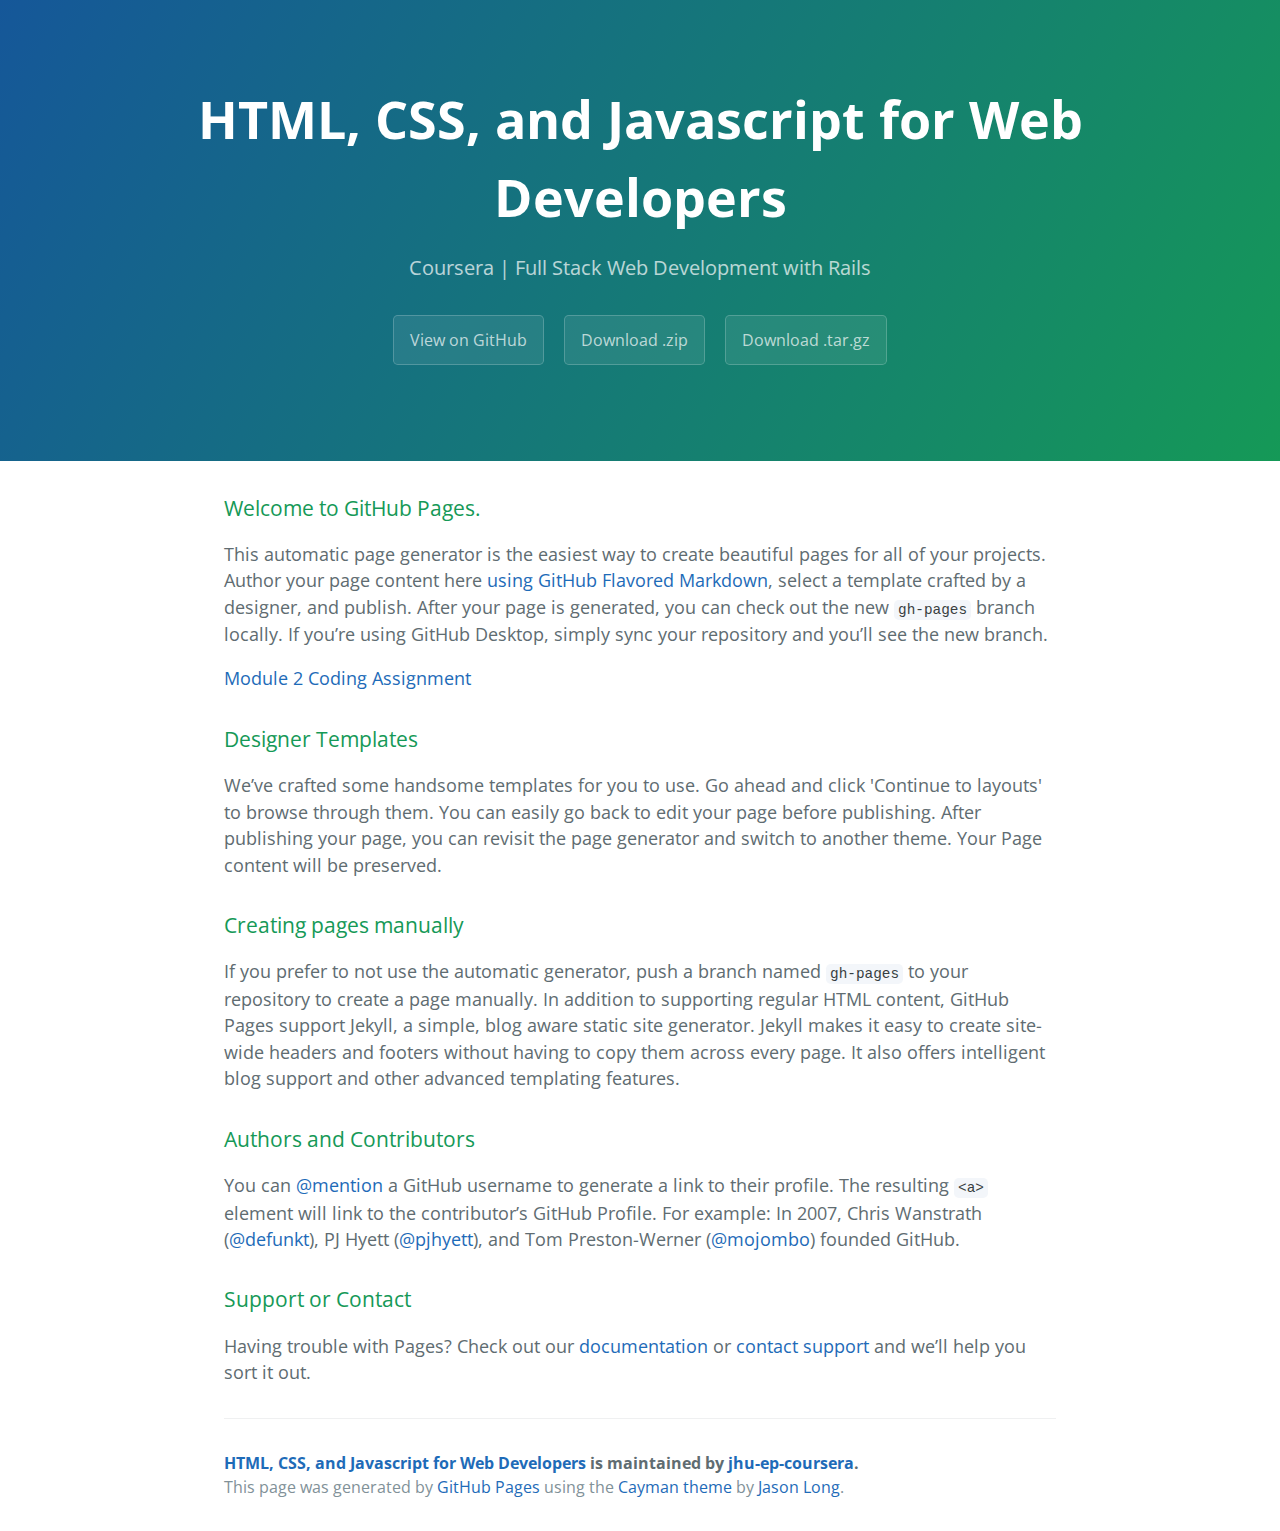
<file: index.html>
<!DOCTYPE html>
<html lang="en-us">
  <head>
    <meta charset="UTF-8">
    <title>HTML, CSS, and Javascript for Web Developers by jhu-ep-coursera</title>
    <meta name="viewport" content="width=device-width, initial-scale=1">
    <link rel="stylesheet" type="text/css" href="stylesheets/normalize.css" media="screen">
    <link href='https://fonts.googleapis.com/css?family=Open+Sans:400,700' rel='stylesheet' type='text/css'>
    <link rel="stylesheet" type="text/css" href="stylesheets/stylesheet.css" media="screen">
    <link rel="stylesheet" type="text/css" href="stylesheets/github-light.css" media="screen">
  </head>
  <body>
    <section class="page-header">
      <h1 class="project-name">HTML, CSS, and Javascript for Web Developers</h1>
      <h2 class="project-tagline">Coursera | Full Stack Web Development with Rails</h2>
      <a href="https://github.com/jhu-ep-coursera/fullstack-course4" class="btn">View on GitHub</a>
      <a href="https://github.com/jhu-ep-coursera/fullstack-course4/zipball/master" class="btn">Download .zip</a>
      <a href="https://github.com/jhu-ep-coursera/fullstack-course4/tarball/master" class="btn">Download .tar.gz</a>
    </section>

    <section class="main-content">
      <h3>
<a id="welcome-to-github-pages" class="anchor" href="#welcome-to-github-pages" aria-hidden="true"><span aria-hidden="true" class="octicon octicon-link"></span></a>Welcome to GitHub Pages.</h3>

<p>This automatic page generator is the easiest way to create beautiful pages for all of your projects. Author your page content here <a href="https://guides.github.com/features/mastering-markdown/">using GitHub Flavored Markdown</a>, select a template crafted by a designer, and publish. After your page is generated, you can check out the new <code>gh-pages</code> branch locally. If you’re using GitHub Desktop, simply sync your repository and you’ll see the new branch.</p>

<p><a href="assignment2">Module 2 Coding Assignment</a></p>

<h3>
<a id="designer-templates" class="anchor" href="#designer-templates" aria-hidden="true"><span aria-hidden="true" class="octicon octicon-link"></span></a>Designer Templates</h3>

<p>We’ve crafted some handsome templates for you to use. Go ahead and click 'Continue to layouts' to browse through them. You can easily go back to edit your page before publishing. After publishing your page, you can revisit the page generator and switch to another theme. Your Page content will be preserved.</p>

<h3>
<a id="creating-pages-manually" class="anchor" href="#creating-pages-manually" aria-hidden="true"><span aria-hidden="true" class="octicon octicon-link"></span></a>Creating pages manually</h3>

<p>If you prefer to not use the automatic generator, push a branch named <code>gh-pages</code> to your repository to create a page manually. In addition to supporting regular HTML content, GitHub Pages support Jekyll, a simple, blog aware static site generator. Jekyll makes it easy to create site-wide headers and footers without having to copy them across every page. It also offers intelligent blog support and other advanced templating features.</p>

<h3>
<a id="authors-and-contributors" class="anchor" href="#authors-and-contributors" aria-hidden="true"><span aria-hidden="true" class="octicon octicon-link"></span></a>Authors and Contributors</h3>

<p>You can <a href="https://help.github.com/articles/basic-writing-and-formatting-syntax/#mentioning-users-and-teams" class="user-mention">@mention</a> a GitHub username to generate a link to their profile. The resulting <code>&lt;a&gt;</code> element will link to the contributor’s GitHub Profile. For example: In 2007, Chris Wanstrath (<a href="https://github.com/defunkt" class="user-mention">@defunkt</a>), PJ Hyett (<a href="https://github.com/pjhyett" class="user-mention">@pjhyett</a>), and Tom Preston-Werner (<a href="https://github.com/mojombo" class="user-mention">@mojombo</a>) founded GitHub.</p>

<h3>
<a id="support-or-contact" class="anchor" href="#support-or-contact" aria-hidden="true"><span aria-hidden="true" class="octicon octicon-link"></span></a>Support or Contact</h3>

<p>Having trouble with Pages? Check out our <a href="https://help.github.com/pages">documentation</a> or <a href="https://github.com/contact">contact support</a> and we’ll help you sort it out.</p>

      <footer class="site-footer">
        <span class="site-footer-owner"><a href="https://github.com/jhu-ep-coursera/fullstack-course4">HTML, CSS, and Javascript for Web Developers</a> is maintained by <a href="https://github.com/jhu-ep-coursera">jhu-ep-coursera</a>.</span>

        <span class="site-footer-credits">This page was generated by <a href="https://pages.github.com">GitHub Pages</a> using the <a href="https://github.com/jasonlong/cayman-theme">Cayman theme</a> by <a href="https://twitter.com/jasonlong">Jason Long</a>.</span>
      </footer>

    </section>

  
  </body>
</html>
</file>
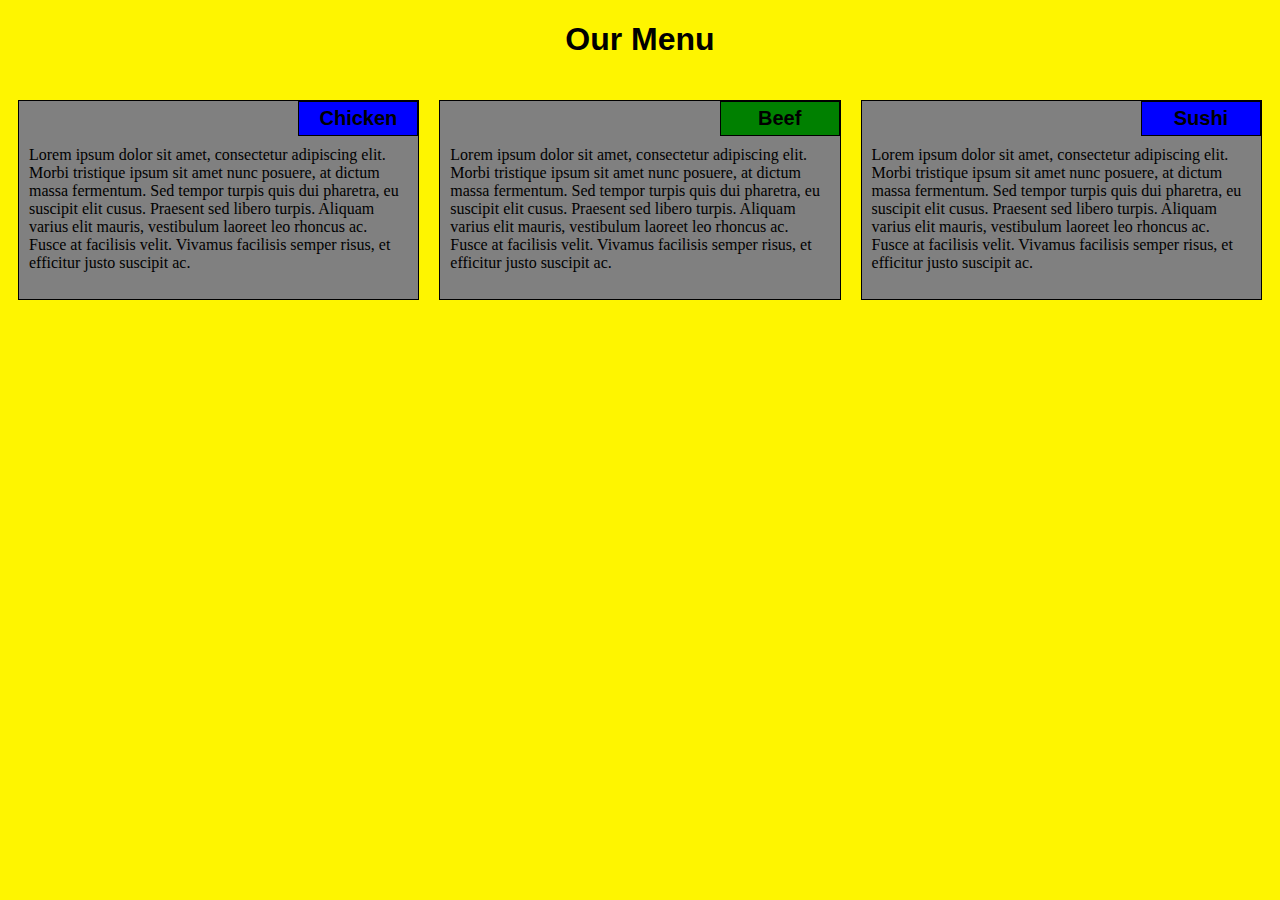
<file: module2-solution/index.html>
<!DOCTYPE html>
<html>
<head>
	<meta charset="utf-8">

	<meta name="viewport" content="width=device-width, initial-scale=1">

	<link rel="stylesheet" type="text/css" href="style.css">
	<title>Module 2 Solution</title>
</head>
<body>
	<h1>Our Menu</h1>
	<div class="row">
	<div class="container col-lg-4 col-md-6 col-sm-12">
		<section>
		<div id="chicken">
			Chicken
		</div>
		<p>
			Lorem ipsum dolor sit amet, consectetur adipiscing elit. Morbi tristique ipsum sit amet nunc posuere, at dictum massa fermentum. Sed tempor turpis quis dui pharetra, eu suscipit elit cusus. Praesent sed libero turpis. Aliquam varius elit mauris, vestibulum laoreet leo rhoncus ac. Fusce at facilisis velit. Vivamus facilisis semper risus, et efficitur justo suscipit ac. 
		</p>
		</section>
	</div>
	<div class="container col-lg-4 col-md-6 col-sm-12">
		<section>
		<div id="beef">
			Beef
		</div>
		<p>
			Lorem ipsum dolor sit amet, consectetur adipiscing elit. Morbi tristique ipsum sit amet nunc posuere, at dictum massa fermentum. Sed tempor turpis quis dui pharetra, eu suscipit elit cusus. Praesent sed libero turpis. Aliquam varius elit mauris, vestibulum laoreet leo rhoncus ac. Fusce at facilisis velit. Vivamus facilisis semper risus, et efficitur justo suscipit ac. 
		</p>
		</section>
	</div>
	<div class="container col-lg-4 col-md-12 col-sm-12">
		<section>
		<div id="sushi">
			Sushi
		</div>
		<p>
			Lorem ipsum dolor sit amet, consectetur adipiscing elit. Morbi tristique ipsum sit amet nunc posuere, at dictum massa fermentum. Sed tempor turpis quis dui pharetra, eu suscipit elit cusus. Praesent sed libero turpis. Aliquam varius elit mauris, vestibulum laoreet leo rhoncus ac. Fusce at facilisis velit. Vivamus facilisis semper risus, et efficitur justo suscipit ac. 
		</p>
		</section>
	</div>
	</div>
</body>
</html>
</file>
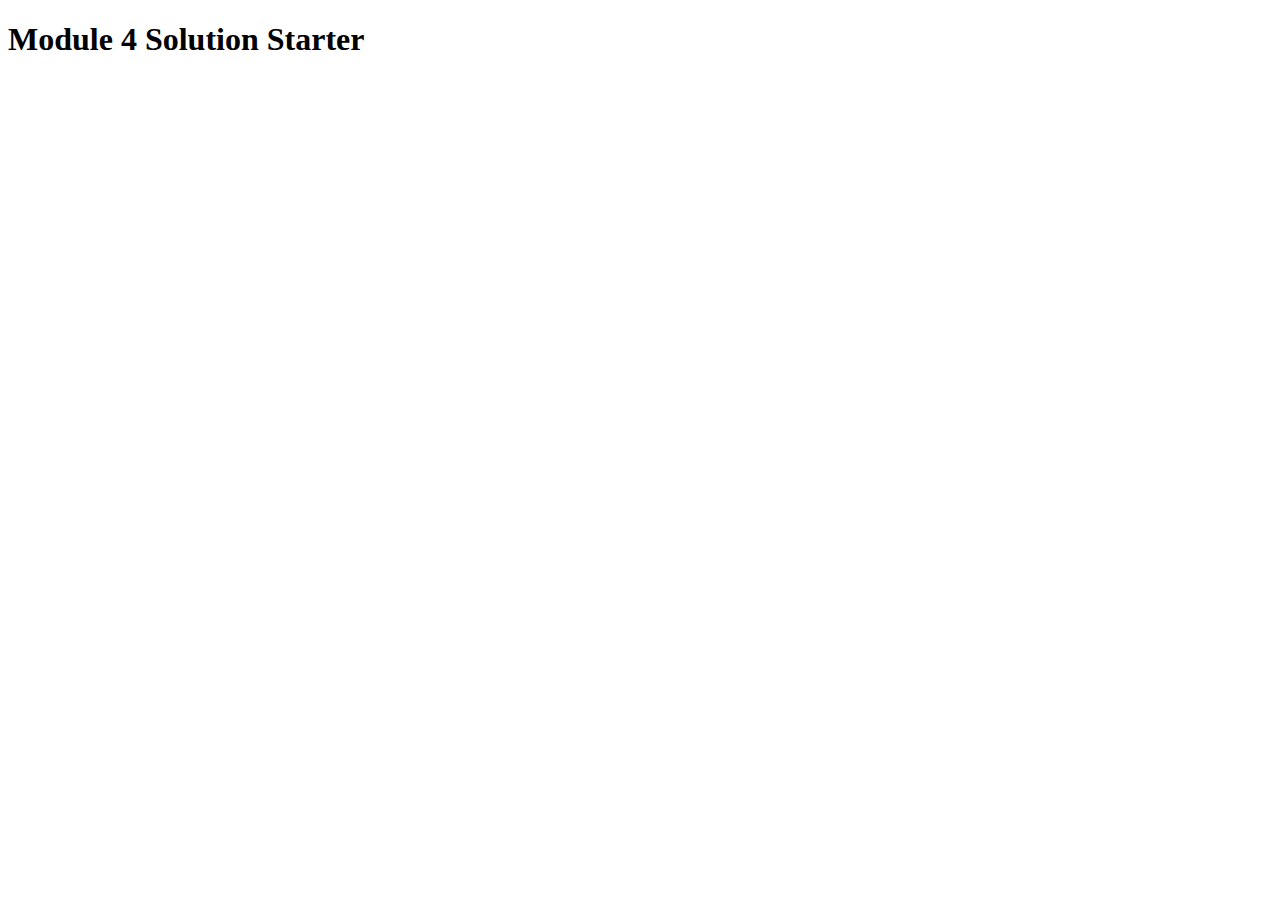
<file: module4-solution/index.html>
<!DOCTYPE html>
<html>
<head>
  <meta charset="utf-8">
  <title>Module 4 Solution Starter</title>
  <script src="SpeakHello.js"></script>
  <script src="SpeakGoodBye.js"></script>
  <script src="script.js"></script>
</head>
<body>
  <h1>Module 4 Solution Starter</h1>
</body>
</html>
</file>
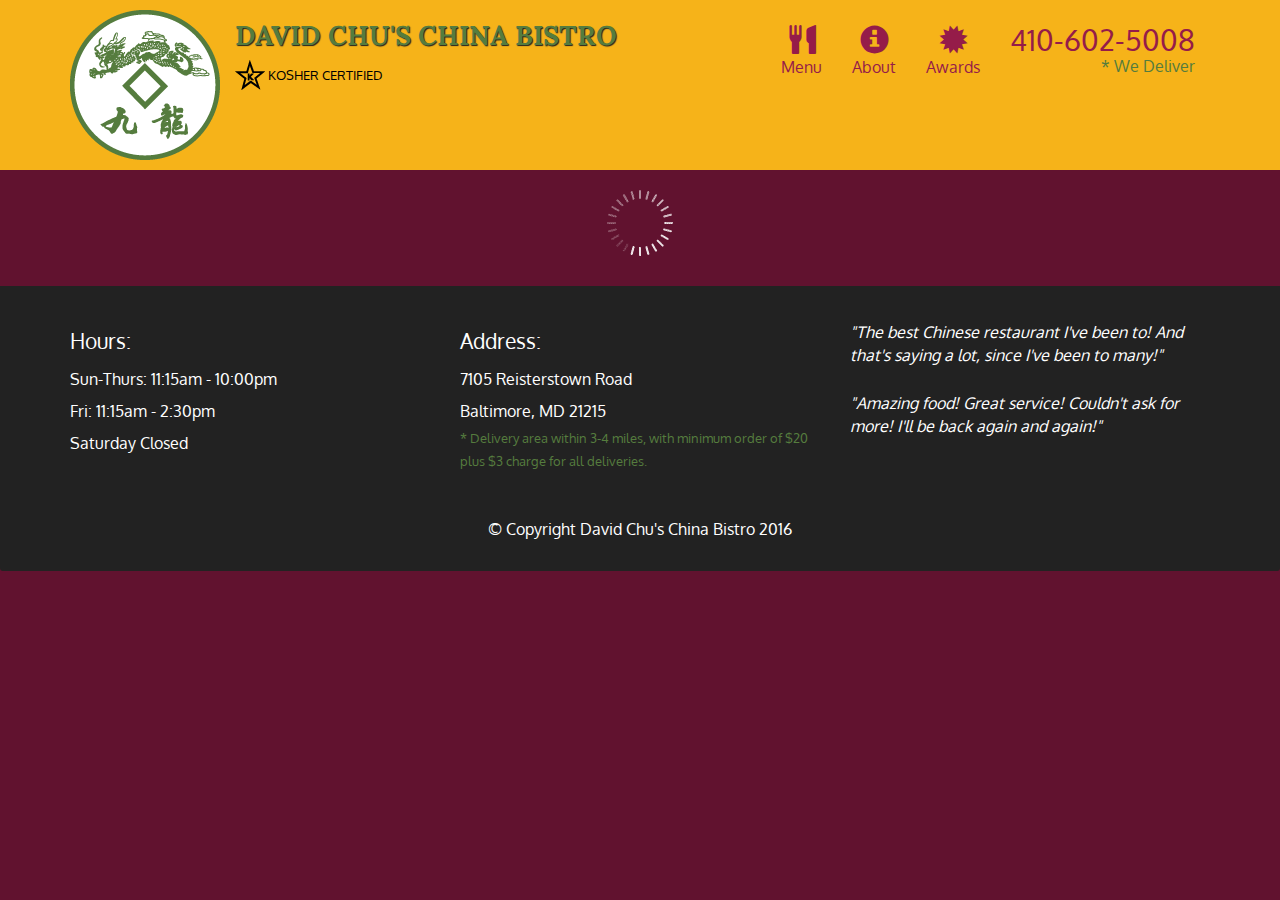
<file: module5-solution/index.html>
<!doctype html>
<html lang="en">
  <head>
    <meta charset="utf-8">
    <meta http-equiv="X-UA-Compatible" content="IE=edge">
    <meta name="viewport" content="width=device-width, initial-scale=1">
    <title>David Chu's China Bistro</title>
    <link rel="stylesheet" href="css/bootstrap.min.css">
    <link rel="stylesheet" href="css/styles.css">
    <link href='https://fonts.googleapis.com/css?family=Oxygen:400,300,700' rel='stylesheet' type='text/css'>
    <link href='https://fonts.googleapis.com/css?family=Lora' rel='stylesheet' type='text/css'>
  </head>
<body>
  <header>
    <nav id="header-nav" class="navbar navbar-default">
      <div class="container">
        <div class="navbar-header">
          <a href="index.html" class="pull-left visible-md visible-lg">
            <div id="logo-img" alt="Logo image"></div>
          </a>

          <div class="navbar-brand">
            <a href="index.html"><h1>David Chu's China Bistro</h1></a>
            <p>
              <img src="images/star-k-logo.png" alt="Kosher certification">
              <span>Kosher Certified</span>
            </p>
          </div>

          <button id="navbarToggle" type="button" class="navbar-toggle collapsed" data-toggle="collapse" data-target="#collapsable-nav" aria-expanded="false">
            <span class="sr-only">Toggle navigation</span>
            <span class="icon-bar"></span>
            <span class="icon-bar"></span>
            <span class="icon-bar"></span>
          </button>
        </div>
        
        <div id="collapsable-nav" class="collapse navbar-collapse">
           <ul id="nav-list" class="nav navbar-nav navbar-right">
            <li id="navHomeButton" class="visible-xs active">
              <a href="index.html">
                <span class="glyphicon glyphicon-home"></span> Home</a>
            </li>
            <li id="navMenuButton">
              <a href="#" onclick="$dc.loadMenuCategories();">
                <span class="glyphicon glyphicon-cutlery"></span><br class="hidden-xs"> Menu</a>
            </li>
            <li>
              <a href="#">
                <span class="glyphicon glyphicon-info-sign"></span><br class="hidden-xs"> About</a>
            </li>
            <li>
              <a href="#">
                <span class="glyphicon glyphicon-certificate"></span><br class="hidden-xs"> Awards</a>
            </li>
            <li id="phone" class="hidden-xs">
              <a href="tel:410-602-5008">
                <span>410-602-5008</span></a><div>* We Deliver</div>
            </li>
          </ul><!-- #nav-list -->
        </div><!-- .collapse .navbar-collapse -->
      </div><!-- .container -->
    </nav><!-- #header-nav -->
  </header>

  <div id="call-btn" class="visible-xs">
    <a class="btn" href="tel:410-602-5008">
    <span class="glyphicon glyphicon-earphone"></span>
    410-602-5008
    </a>
  </div>
  <div id="xs-deliver" class="text-center visible-xs">* We Deliver</div>

  <div id="main-content" class="container"></div>

  <footer class="panel-footer">
    <div class="container">
      <div class="row">
        <section id="hours" class="col-sm-4">
          <span>Hours:</span><br>
          Sun-Thurs: 11:15am - 10:00pm<br>
          Fri: 11:15am - 2:30pm<br>
          Saturday Closed
          <hr class="visible-xs">
        </section>
        <section id="address" class="col-sm-4">
          <span>Address:</span><br>
          7105 Reisterstown Road<br>
          Baltimore, MD 21215
          <p>* Delivery area within 3-4 miles, with minimum order of $20 plus $3 charge for all deliveries.</p>
          <hr class="visible-xs">
        </section>
        <section id="testimonials" class="col-sm-4">
          <p>"The best Chinese restaurant I've been to! And that's saying a lot, since I've been to many!"</p>
          <p>"Amazing food! Great service! Couldn't ask for more! I'll be back again and again!"</p>
        </section>
      </div>
      <div class="text-center">&copy; Copyright David Chu's China Bistro 2016</div>
    </div>
  </footer>

  <!-- jQuery (Bootstrap JS plugins depend on it) -->
  <script src="js/jquery-2.1.4.min.js"></script>
  <script src="js/bootstrap.min.js"></script>
  <script src="js/ajax-utils.js"></script>
  <script src="js/script.js"></script>
</body>
</html>
</file>
<file: stylesheets/stylesheet.css>
* {
  box-sizing: border-box; }

body {
  padding: 0;
  margin: 0;
  font-family: "Open Sans", "Helvetica Neue", Helvetica, Arial, sans-serif;
  font-size: 16px;
  line-height: 1.5;
  color: #606c71; }

a {
  color: #1e6bb8;
  text-decoration: none; }
  a:hover {
    text-decoration: underline; }

.btn {
  display: inline-block;
  margin-bottom: 1rem;
  color: rgba(255, 255, 255, 0.7);
  background-color: rgba(255, 255, 255, 0.08);
  border-color: rgba(255, 255, 255, 0.2);
  border-style: solid;
  border-width: 1px;
  border-radius: 0.3rem;
  transition: color 0.2s, background-color 0.2s, border-color 0.2s; }
  .btn + .btn {
    margin-left: 1rem; }

.btn:hover {
  color: rgba(255, 255, 255, 0.8);
  text-decoration: none;
  background-color: rgba(255, 255, 255, 0.2);
  border-color: rgba(255, 255, 255, 0.3); }

@media screen and (min-width: 64em) {
  .btn {
    padding: 0.75rem 1rem; } }

@media screen and (min-width: 42em) and (max-width: 64em) {
  .btn {
    padding: 0.6rem 0.9rem;
    font-size: 0.9rem; } }

@media screen and (max-width: 42em) {
  .btn {
    display: block;
    width: 100%;
    padding: 0.75rem;
    font-size: 0.9rem; }
    .btn + .btn {
      margin-top: 1rem;
      margin-left: 0; } }

.page-header {
  color: #fff;
  text-align: center;
  background-color: #159957;
  background-image: linear-gradient(120deg, #155799, #159957); }

@media screen and (min-width: 64em) {
  .page-header {
    padding: 5rem 6rem; } }

@media screen and (min-width: 42em) and (max-width: 64em) {
  .page-header {
    padding: 3rem 4rem; } }

@media screen and (max-width: 42em) {
  .page-header {
    padding: 2rem 1rem; } }

.project-name {
  margin-top: 0;
  margin-bottom: 0.1rem; }

@media screen and (min-width: 64em) {
  .project-name {
    font-size: 3.25rem; } }

@media screen and (min-width: 42em) and (max-width: 64em) {
  .project-name {
    font-size: 2.25rem; } }

@media screen and (max-width: 42em) {
  .project-name {
    font-size: 1.75rem; } }

.project-tagline {
  margin-bottom: 2rem;
  font-weight: normal;
  opacity: 0.7; }

@media screen and (min-width: 64em) {
  .project-tagline {
    font-size: 1.25rem; } }

@media screen and (min-width: 42em) and (max-width: 64em) {
  .project-tagline {
    font-size: 1.15rem; } }

@media screen and (max-width: 42em) {
  .project-tagline {
    font-size: 1rem; } }

.main-content :first-child {
  margin-top: 0; }
.main-content img {
  max-width: 100%; }
.main-content h1, .main-content h2, .main-content h3, .main-content h4, .main-content h5, .main-content h6 {
  margin-top: 2rem;
  margin-bottom: 1rem;
  font-weight: normal;
  color: #159957; }
.main-content p {
  margin-bottom: 1em; }
.main-content code {
  padding: 2px 4px;
  font-family: Consolas, "Liberation Mono", Menlo, Courier, monospace;
  font-size: 0.9rem;
  color: #383e41;
  background-color: #f3f6fa;
  border-radius: 0.3rem; }
.main-content pre {
  padding: 0.8rem;
  margin-top: 0;
  margin-bottom: 1rem;
  font: 1rem Consolas, "Liberation Mono", Menlo, Courier, monospace;
  color: #567482;
  word-wrap: normal;
  background-color: #f3f6fa;
  border: solid 1px #dce6f0;
  border-radius: 0.3rem; }
  .main-content pre > code {
    padding: 0;
    margin: 0;
    font-size: 0.9rem;
    color: #567482;
    word-break: normal;
    white-space: pre;
    background: transparent;
    border: 0; }
.main-content .highlight {
  margin-bottom: 1rem; }
  .main-content .highlight pre {
    margin-bottom: 0;
    word-break: normal; }
.main-content .highlight pre, .main-content pre {
  padding: 0.8rem;
  overflow: auto;
  font-size: 0.9rem;
  line-height: 1.45;
  border-radius: 0.3rem; }
.main-content pre code, .main-content pre tt {
  display: inline;
  max-width: initial;
  padding: 0;
  margin: 0;
  overflow: initial;
  line-height: inherit;
  word-wrap: normal;
  background-color: transparent;
  border: 0; }
  .main-content pre code:before, .main-content pre code:after, .main-content pre tt:before, .main-content pre tt:after {
    content: normal; }
.main-content ul, .main-content ol {
  margin-top: 0; }
.main-content blockquote {
  padding: 0 1rem;
  margin-left: 0;
  color: #819198;
  border-left: 0.3rem solid #dce6f0; }
  .main-content blockquote > :first-child {
    margin-top: 0; }
  .main-content blockquote > :last-child {
    margin-bottom: 0; }
.main-content table {
  display: block;
  width: 100%;
  overflow: auto;
  word-break: normal;
  word-break: keep-all; }
  .main-content table th {
    font-weight: bold; }
  .main-content table th, .main-content table td {
    padding: 0.5rem 1rem;
    border: 1px solid #e9ebec; }
.main-content dl {
  padding: 0; }
  .main-content dl dt {
    padding: 0;
    margin-top: 1rem;
    font-size: 1rem;
    font-weight: bold; }
  .main-content dl dd {
    padding: 0;
    margin-bottom: 1rem; }
.main-content hr {
  height: 2px;
  padding: 0;
  margin: 1rem 0;
  background-color: #eff0f1;
  border: 0; }

@media screen and (min-width: 64em) {
  .main-content {
    max-width: 64rem;
    padding: 2rem 6rem;
    margin: 0 auto;
    font-size: 1.1rem; } }

@media screen and (min-width: 42em) and (max-width: 64em) {
  .main-content {
    padding: 2rem 4rem;
    font-size: 1.1rem; } }

@media screen and (max-width: 42em) {
  .main-content {
    padding: 2rem 1rem;
    font-size: 1rem; } }

.site-footer {
  padding-top: 2rem;
  margin-top: 2rem;
  border-top: solid 1px #eff0f1; }

.site-footer-owner {
  display: block;
  font-weight: bold; }

.site-footer-credits {
  color: #819198; }

@media screen and (min-width: 64em) {
  .site-footer {
    font-size: 1rem; } }

@media screen and (min-width: 42em) and (max-width: 64em) {
  .site-footer {
    font-size: 1rem; } }

@media screen and (max-width: 42em) {
  .site-footer {
    font-size: 0.9rem; } }
</file>
<file: stylesheets/github-light.css>
/*
   Copyright 2014 GitHub Inc.

   Licensed under the Apache License, Version 2.0 (the "License");
   you may not use this file except in compliance with the License.
   You may obtain a copy of the License at

       http://www.apache.org/licenses/LICENSE-2.0

   Unless required by applicable law or agreed to in writing, software
   distributed under the License is distributed on an "AS IS" BASIS,
   WITHOUT WARRANTIES OR CONDITIONS OF ANY KIND, either express or implied.
   See the License for the specific language governing permissions and
   limitations under the License.

*/

.pl-c /* comment */ {
  color: #969896;
}

.pl-c1      /* constant, markup.raw, meta.diff.header, meta.module-reference, meta.property-name, support, support.constant, support.variable, variable.other.constant */,
.pl-s .pl-v /* string variable */ {
  color: #0086b3;
}

.pl-e  /* entity */,
.pl-en /* entity.name */ {
  color: #795da3;
}

.pl-s .pl-s1 /* string source */,
.pl-smi      /* storage.modifier.import, storage.modifier.package, storage.type.java, variable.other, variable.parameter.function */ {
  color: #333;
}

.pl-ent /* entity.name.tag */ {
  color: #63a35c;
}

.pl-k /* keyword, storage, storage.type */ {
  color: #a71d5d;
}

.pl-pds              /* punctuation.definition.string, string.regexp.character-class */,
.pl-s                /* string */,
.pl-s .pl-pse .pl-s1 /* string punctuation.section.embedded source */,
.pl-sr               /* string.regexp */,
.pl-sr .pl-cce       /* string.regexp constant.character.escape */,
.pl-sr .pl-sra       /* string.regexp string.regexp.arbitrary-repitition */,
.pl-sr .pl-sre       /* string.regexp source.ruby.embedded */ {
  color: #183691;
}

.pl-v /* variable */ {
  color: #ed6a43;
}

.pl-id /* invalid.deprecated */ {
  color: #b52a1d;
}

.pl-ii /* invalid.illegal */ {
  background-color: #b52a1d;
  color: #f8f8f8;
}

.pl-sr .pl-cce /* string.regexp constant.character.escape */ {
  color: #63a35c;
  font-weight: bold;
}

.pl-ml /* markup.list */ {
  color: #693a17;
}

.pl-mh        /* markup.heading */,
.pl-mh .pl-en /* markup.heading entity.name */,
.pl-ms        /* meta.separator */ {
  color: #1d3e81;
  font-weight: bold;
}

.pl-mq /* markup.quote */ {
  color: #008080;
}

.pl-mi /* markup.italic */ {
  color: #333;
  font-style: italic;
}

.pl-mb /* markup.bold */ {
  color: #333;
  font-weight: bold;
}

.pl-md /* markup.deleted, meta.diff.header.from-file */ {
  background-color: #ffecec;
  color: #bd2c00;
}

.pl-mi1 /* markup.inserted, meta.diff.header.to-file */ {
  background-color: #eaffea;
  color: #55a532;
}

.pl-mdr /* meta.diff.range */ {
  color: #795da3;
  font-weight: bold;
}

.pl-mo /* meta.output */ {
  color: #1d3e81;
}
</file>
<file: module2-solution/style.css>
* {
  box-sizing: border-box;
}

h1 {
  font-family: Timesnewroman, sans-serif;
  color: #000000;
  text-align: center;
}

body {
  background-color: #FEF500;

}

p {
  padding: 10px;
  margin: 0;
}

.container {
  border: none;
  margin-left: auto;
  margin-right: auto;
  margin-top: 10px;
  margin-bottom: 10px;
  padding: 10px;
}

section {
  border: 1px solid black;
  background-color: grey;
  width: 100%;
  height: 200px;
  font-family: Timesnewroman;
  color: black;
  position: relative;
  overflow: auto;
}

#chicken {
  background-color: blue;
  border: 1px solid black;
  text-align: center;
  width: 30%;
  margin-left: 70%;
  font-family: Timesnewroman, sans-serif;
  font-weight: bold;
  font-size: 125%;
  margin-bottom: 0;
  margin-top: 0;
  padding: 5px;
  
}

#beef {
  background-color: green;
  border: 1px solid black;
  text-align: center;
  width: 30%;
  margin-left: 70%;
  font-family: Timesnewroman, sans-serif;
  font-weight: bold;
  font-size: 125%;
  margin-bottom: 0;
  margin-top: 0;
  padding: 5px;
  
}

#sushi {
  background-color: blue;
  border: 1px solid black;
  text-align: center;
  width: 30%;
  margin-left: 70%;
  font-family: Timesnewroman, sans-serif;
  font-weight: bold;
  font-size: 125%;
  margin-bottom: 0;
  margin-top: 0;
  padding: 5px;
}

.row {
  width: 100%;
}


@media (min-width: 992px) {
  .col-lg-1, .col-lg-2, .col-lg-3, .col-lg-4, .col-lg-5, .col-lg-6, .col-lg-7, .col-lg-8, .col-lg-9, .col-lg-10, .col-lg-11, .col-lg-12 {
    float: left;
  }

  .col-lg-1 {
    width: 8.33%;
  }
  .col-lg-2 {
    width: 16.66%;
  }
  .col-lg-3 {
    width: 25%;
  }
  .col-lg-4 {
    width: 33.33%;
  }
  .col-lg-5 {
    width: 41.66%;
  }
  .col-lg-6 {
    width: 50%;
  }
  .col-lg-7 {
    width: 58.33%;
  }
  .col-lg-8 {
    width: 66.66%;
  }
  .col-lg-9 {
    width: 74.99%;
  }
  .col-lg-10 {
    width: 83.33%;
  }
  .col-lg-11 {
    width: 91.66%;
  }
  .col-lg-12 {
    width: 100%;
  }

}


@media (min-width: 768px) and (max-width: 991px) {
  .col-md-1, .col-md-2, .col-md-3, .col-md-4, .col-md-5, .col-md-6, .col-md-7, .col-md-8, .col-md-9, .col-md-10, .col-md-11, .col-md-12 {
    float: left;
  }

  .col-md-1 {
    width: 8.33%;
  }
  .col-md-2 {
    width: 16.66%;
  }
  .col-md-3 {
    width: 25%;
  }
  .col-md-4 {
    width: 33.33%;
  }
  .col-md-5 {
    width: 41.66%;
  }
  .col-md-6 {
    width: 50%;
  }
  .col-md-7 {
    width: 58.33%;
  }
  .col-md-8 {
    width: 66.66%;
  }
  .col-md-9 {
    width: 74.99%;
  }
  .col-md-10 {
    width: 83.33%;
  }
  .col-md-11 {
    width: 91.66%;
  }
  .col-md-12 {
    width: 100%;
  }
}


@media (max-width: 767px) {
  .col-sm-1, .col-sm-2, .col-sm-3, .col-sm-4, .col-sm-5, .col-sm-6, .col-sm-7, .col-sm-8, .col-sm-9, .col-sm-10, .col-sm-11, .col-sm-12 {
  float: left;
  }

  .col-sm-1 {
    width: 8.33%;
  }
  .col-sm-2 {
    width: 16.66%;
  }
  .col-sm-3 {
    width: 25%;
  }
  .col-sm-4 {
    width: 33.33%;
  }
  .col-sm-5 {
    width: 41.66%;
  }
  .col-sm-6 {
    width: 50%;
  }
  .col-sm-7 {
    width: 58.33%;
  }
  .col-sm-8 {
    width: 66.66%;
  }
  .col-sm-9 {
    width: 74.99%;
  }
  .col-sm-10 {
    width: 83.33%;
  }
  .col-sm-11 {
    width: 91.66%;
  }
  .col-sm-12 {
    width: 100%;
  }
}
</file>
<file: module5-solution/css/styles.css>
body {
  font-size: 16px;
  color: #fff;
  background-color: #61122f;
  font-family: 'Oxygen', sans-serif;
}

/** HEADER **/
#header-nav {
  background-color: #f6b319;
  border-radius: 0;
  border: 0;
}

#logo-img {
  background: url('../images/restaurant-logo_large.png') no-repeat;
  width: 150px;
  height: 150px;
  margin: 10px 15px 10px 0;
}

.navbar-brand {
  padding-top: 25px;
}
.navbar-brand h1 { /* Restaurant name */
  font-family: 'Lora', serif;
  color: #557c3e;
  font-size: 1.5em;
  text-transform: uppercase;
  font-weight: bold;
  text-shadow: 1px 1px 1px #222;
  margin-top: 0;
  margin-bottom: 0;
  line-height: .75;
}
.navbar-brand a:hover, .navbar-brand a:focus {
  text-decoration: none;
}
.navbar-brand p { /* Kosher cert */
  color: #000;
  text-transform: uppercase;
  font-size: .7em;
  margin-top: 15px;
}
.navbar-brand p span { /* Star-K */
  vertical-align: middle;
}

#nav-list {
  margin-top: 10px;
}
#nav-list a {
  color: #951C49;
  text-align: center;
}
#nav-list a:hover {
  background: #E7E7E7;
}
#nav-list a span {
  font-size: 1.8em;
}

#phone {
  margin-top: 5px;
}
#phone a { /* Phone number */
  text-align: right;
  padding-bottom: 0;
}
#phone div { /* We Deliver */
  color: #557c3e;
  text-align: right;
  padding-right: 15px;
}

.navbar-header button.navbar-toggle, .navbar-header .icon-bar {
  border: 1px solid #61122f;
}
.navbar-header button.navbar-toggle {
  clear: both;
  margin-top: -30px;
}
/* END HEADER */

/* FOOTER */
.panel-footer {
  margin-top: 30px;
  padding-top: 35px;
  padding-bottom: 30px;
  background-color: #222;
  border-top: 0;
}
.panel-footer div.row {
  margin-bottom: 35px;
}
#hours, #address {
  line-height: 2;
}
#hours > span, #address > span {
  font-size: 1.3em;
}
#address p {
  color: #557c3e;
  font-size: .8em;
  line-height: 1.8;
}
#testimonials {
  font-style: italic;
}
#testimonials p:nth-child(2) {
  margin-top: 25px;
}
/* END FOOTER */



/* HOME PAGE */
.container .jumbotron {
  box-shadow: 0 0 50px #3F0C1F;
  border: 2px solid #3F0C1F;
}

#menu-tile, #specials-tile, #map-tile {
  height: 250px;
  width: 100%;
  margin-bottom: 15px;
  position: relative;
  border: 2px solid #3F0C1F;
  overflow: hidden;
}
#menu-tile:hover, #specials-tile:hover, #map-tile:hover {
  box-shadow: 0 1px 5px 1px #cccccc;
}
#menu-tile {
  background: url('../images/menu-tile.jpg') no-repeat;
  background-position: center;
}
#specials-tile {
  background: url('../images/specials-tile.jpg') no-repeat;
  background-position: center;
}
#menu-tile span, #specials-tile span, #map-tile span {
  position: absolute;
  bottom: 0;
  right: 0;
  width: 100%;
  text-align: center;
  font-size: 1.6em;
  text-transform: uppercase;
  background-color: #000;
  color: #fff;
  opacity: .8;
}
/* END HOME PAGE */

/* MENU CATEGORIES PAGE */
.category-tile { 
  position: relative;
  border: 2px solid #3F0C1F;
  overflow: hidden;
  width: 200px;
  height: 200px;
  margin: 0 auto 15px;
}
.category-tile span {
  position: absolute;
  bottom: 0;
  right: 0;
  width: 100%;
  text-align: center;
  font-size: 1.2em;
  text-transform: uppercase;
  background-color: #000;
  color: #fff;
  opacity: .8;
}
.category-tile:hover {
  box-shadow: 0 1px 5px 1px #cccccc;
}

#menu-categories-title + div {
  margin-bottom: 50px;
}
/* END MENU CATEGORIES PAGE */

/* SINGLE CATEGORY PAGE */
.menu-item-tile {
  margin-bottom: 25px;
}
.menu-item-tile hr {
  width: 80%;
}
.menu-item-tile .menu-item-price {
  font-size: 1.1em;
  text-align: right;
  margin-top: -15px;
  margin-right: -15px;
}
.menu-item-tile .menu-item-price span {
  font-size: .6em;
}
.menu-item-photo {
  position: relative;
  border: 2px solid #3F0C1F; 
  overflow: hidden;
  padding: 0;
  margin-right: -15px;
  margin-left: auto;
  margin-bottom: 20px;
  max-width: 250px;
}
.menu-item-photo div {
  position: absolute;
  bottom: 0;
  right: 0;
  width: 80px;
  background-color: #557c3e;
  text-align: center;
}
.menu-item-description {
  padding-right: 30px;
}
h3.menu-item-title {
  margin: 0 0 10px;
}
.menu-item-details {
  font-size: .9em;
  font-style: italic;
}
/* END SINGLE CATEGORY PAGE */


/********** Large devices only **********/
@media (min-width: 1200px) {
  .container .jumbotron {
    background: url('../images/jumbotron_1200.jpg') no-repeat;
    height: 675px;
  }
}

/********** Medium devices only **********/
@media (min-width: 992px) and (max-width: 1199px) {
  /* Header */
  #logo-img {
    background: url('../images/restaurant-logo_medium.png') no-repeat;
    width: 100px;
    height: 100px;
    margin: 5px 5px 5px 0;
  }
  /* End Header */

  /* Home Page */
  .container .jumbotron {
    background: url('../images/jumbotron_992.jpg') no-repeat;
    height: 558px;
  }
  /* End Home Page */
}

/********** Small devices only **********/
@media (min-width: 768px) and (max-width: 991px) {
  /* Home Page */
  .container .jumbotron {
    background: url('../images/jumbotron_768.jpg') no-repeat;
    height: 432px;
  }
  /* End Home Page */
}

/********** Extra small devices only **********/
@media (max-width: 767px) {
  /* Header */
  .navbar-brand {
    padding-top: 10px;
    height: 80px;
  }
  .navbar-brand h1 { /* Restaurant name */
    padding-top: 10px;
    font-size: 5vw; /* 1vw = 1% of viewport width */
  }
  .navbar-brand p { /* Kosher cert */
    font-size: .6em;
    margin-top: 12px;
  }
  .navbar-brand p img { /* Star-K */
    height: 20px;
  }

  #collapsable-nav a { /* Collapsed nav menu text */
    font-size: 1.2em;
  }
  #collapsable-nav a span { /* Collapsed nav menu glyph */
    font-size: 1em;
    margin-right: 5px;
  }

  #call-btn > a {
    font-size: 1.5em;
    display: block;
    margin: 0 20px;
    padding: 10px;
    border: 2px solid #fff;
    background-color: #f6b319;
    color: #951c49;
  }
  #xs-deliver {
    margin-top: 5px;
    font-size: .7em;
    letter-spacing: .1em;
    text-transform: uppercase;
  }
  /* End Header */

  /* Footer */
  .panel-footer section {
    margin-bottom: 30px;
    text-align: center;
  }
  .panel-footer section:nth-child(3) {
    margin-bottom: 0; /* margin already exists on the whole row */
  }
  .panel-footer section hr {
    width: 50%;
  }
  /* End Footer */

  /* Home Page */
  .container .jumbotron {
    margin-top: 30px;
    padding: 0;
  }
  #menu-tile, #specials-tile {
    width: 360px;
    margin: 0 auto 15px;
  }

  .menu-item-photo {
    margin-right: auto;
  }
  .menu-item-tile .menu-item-price {
    text-align: center;
  }
  .menu-item-description {
    text-align: center;;
  }
}


/********** Super extra small devices Only :-) (e.g., iPhone 4) **********/
@media (max-width: 479px) {
  /* Header */
  .navbar-brand h1 { /* Restaurant name */
    padding-top: 5px;
    font-size: 6vw;
  }
  /* End Header */
  
  /* Home page */
  #menu-tile, #specials-tile {
    width: 280px;
    margin: 0 auto 15px;
  }

  .col-xxs-12 {
    position: relative;
    min-height: 1px;
    padding-right: 15px;
    padding-left: 15px;
    float: left;
    width: 100%;
  }
}
</file>
